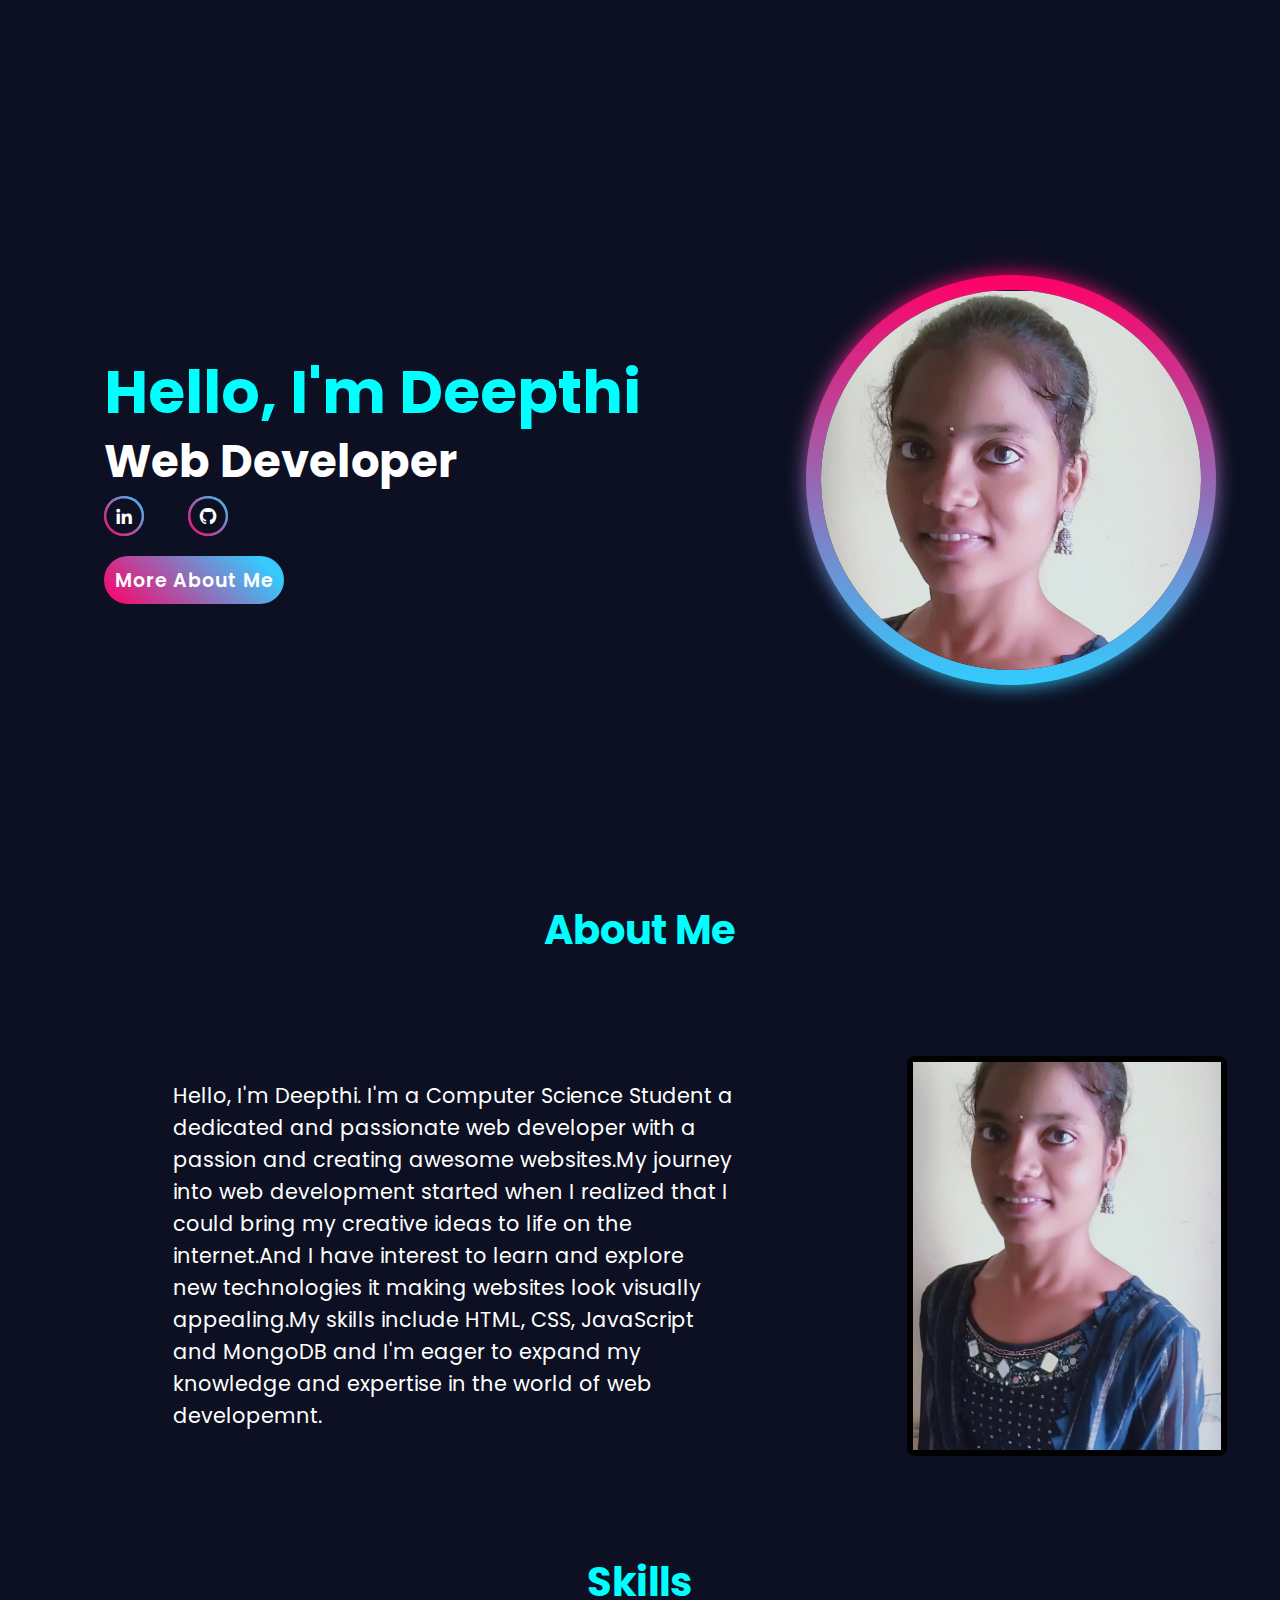
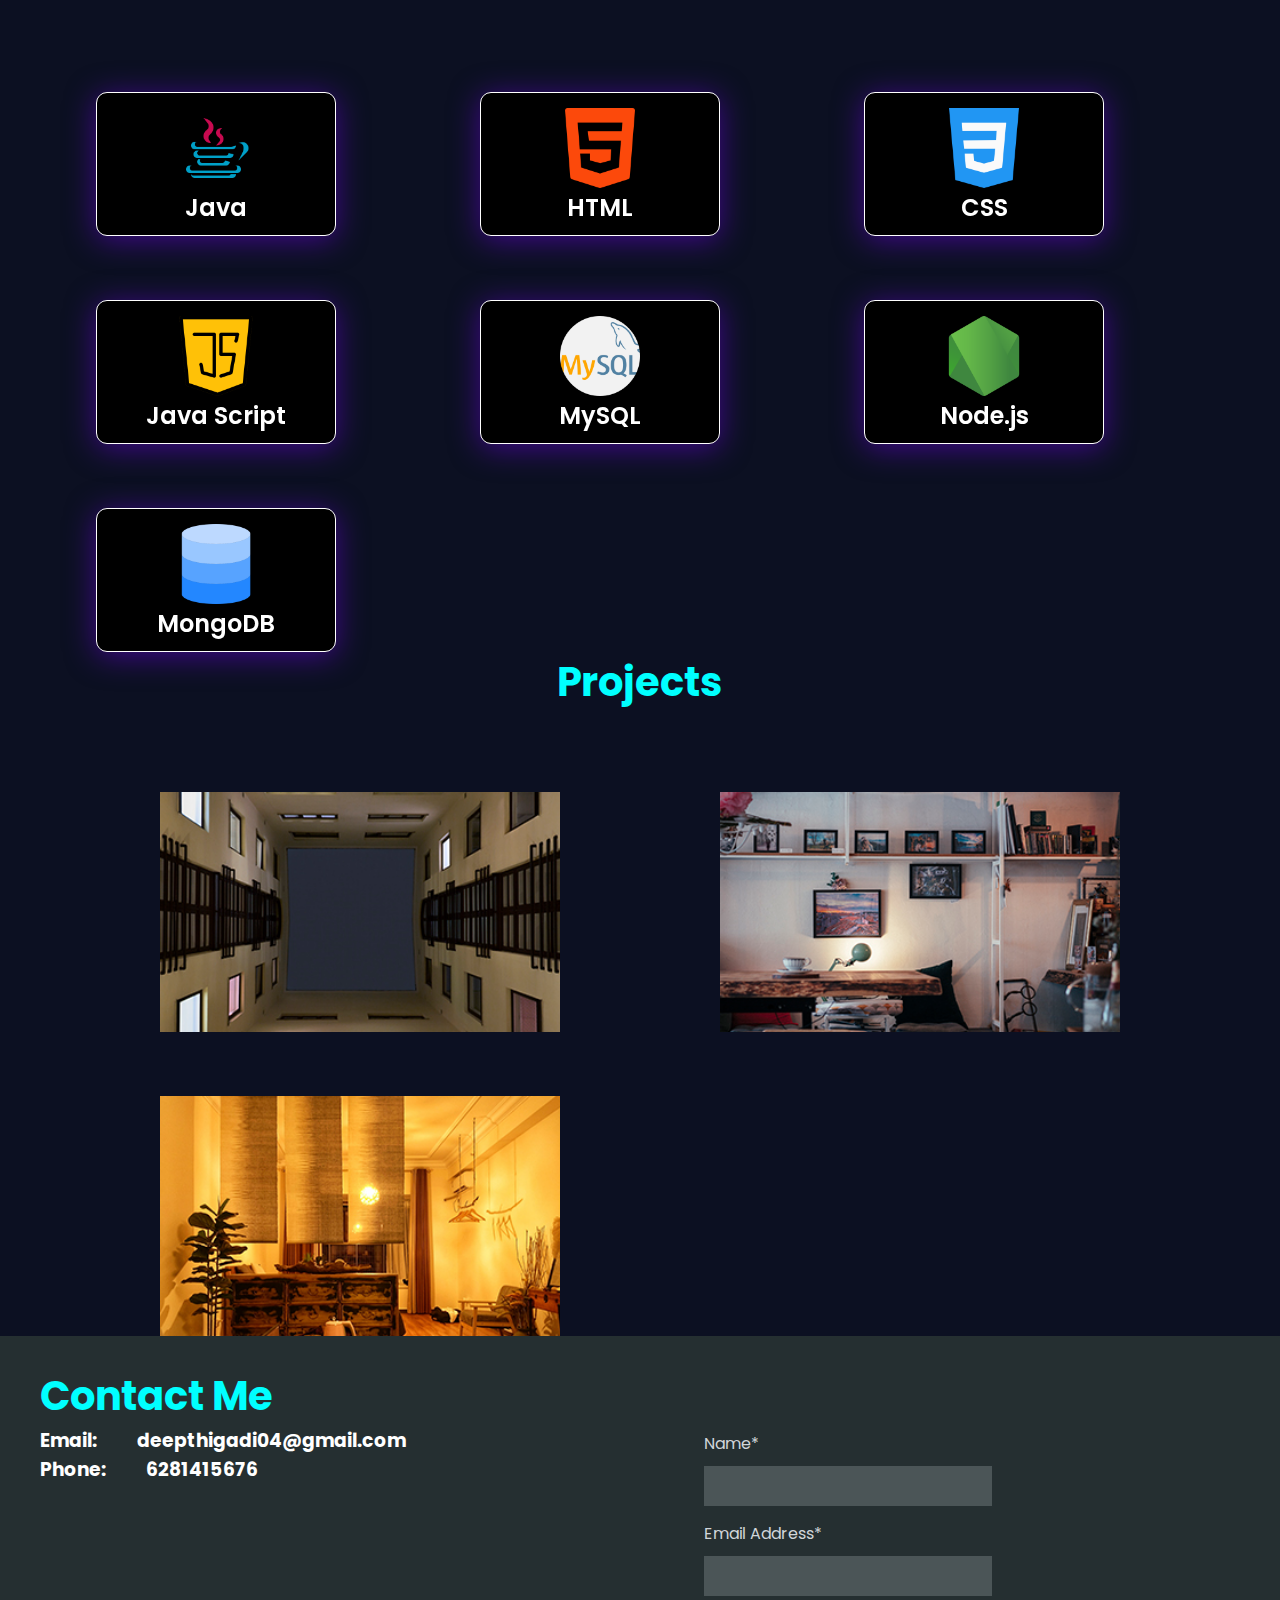
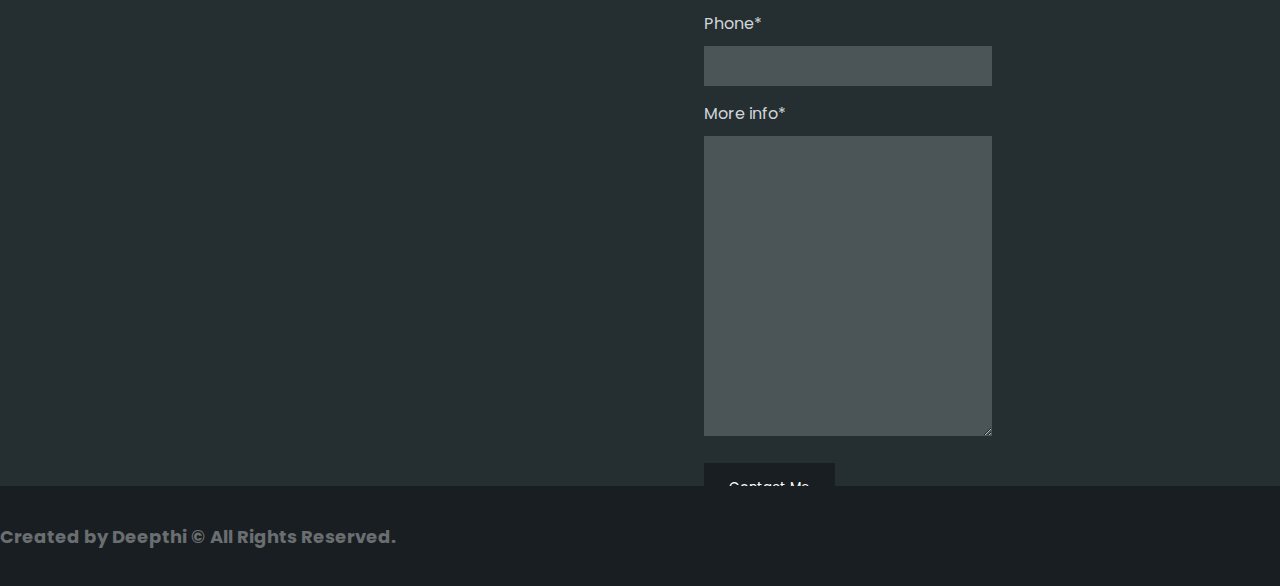
<file: index.html>
<!DOCTYPE html>
<html lang="en">
    <head>
        <meta charset="UTF=-8">
        <meta name="viewport" content="width=device-width, initial-scale=1.0">
        <link rel="stylesheet" href="style.css">
        <link href='https://unpkg.com/boxicons@2.1.4/css/boxicons.min.css' rel='stylesheet'>
        <title>MyPortfolio</title>
    </head>
    <body>
        <header class="header">
        <a href="#" class="logo">Portfolio</a>
        <nav class="navbar">
            <a href="#" style="--i:1;" class="active">Home</a>
            <a href="#" style="--i:2;">About Me</a>
            <a href="#" style="--i:3;">Skills</a>
            <a href="#" style="--i:4;">Projects</a>
            <a href="#" style="--i:5;">Contact Me</a>
        </nav>
    </header>

    <section class="home">
        <div class="home-content">
            <h1>Hello, I'm Deepthi</h1>
            <h3>Web Developer</h3>

            <div class="home-sci">
                <a href="#" style="--i:6;"><i class='bx bxl-linkedin'></i></a>
                <a href="#" style="--i:7;"><i class='bx bxl-github'></i></a>
    
            </div>

            <a href="#" class="btn">More About Me</a>
        </div>
        <div class="home-img">
            <div class="glowing-circle">
                <span></span>
                <span></span>
                <div class="image">
                    <img src="home.png" alt=" ">
                </div>
            </div>
        </div>
    </section>
    



    <section class="about" id="about">
        <h2 class="heading"> <span>About Me</span></h2>
        <!--            about me section starts here-->
        <div class="box">
            <div class="content">
                <P>Hello, I'm Deepthi. I'm a Computer Science Student a dedicated and passionate web developer with a passion and creating awesome websites.My journey into web development started when I realized that I could bring my creative ideas to life on the internet.And I have interest to learn and explore new technologies it making websites look visually appealing.My skills include HTML, CSS, JavaScript and MongoDB and  I'm eager to expand my knowledge and expertise in the world of web developemnt.</P>
            </div>
            <div class="details">

                <img src="home.png" alt="">
            
            </div>
        </div>
    </section>

    <!--End About ME

    <!--Start My Skills-->


    <section class="skills" id="skills">
        <h2 class="heading">Skills</h2>
        <div class="list">
            <!--                skills list starts from here-->

            <div class="item"><img src="java.png" alt=""><span>Java</span></div>
            <div class="item"><img src="html-5.png" alt=""><span>HTML</span></div>
            <div class="item"><img src="css-3.png" alt=""><span>CSS</span></div>
            <div class="item"><img src="java-script.png" alt=""><span>Java Script</span></div>
            <div class="item"><img src="mysql.png" alt=""><span>MySQL</span></div>
            <div class="item"><img src="node-js.png" alt=""><span>Node.js</span></div>
            <div class="item"><img src="database.png" alt=""><span>MongoDB</span></div>
        </div>
    </section>
   
    <!--End My Skills-->

      <!-- Start  My  Projects -->

      <section class="projects" id="projects">
        <h2 class="heading">Projects</h2>
        <div class="galary">
            <div class="item1"> <img src="01.jpg" alt=""><span>Temperature Converter. </span></div>
            <div class="item1"> <img src="08.jpg" alt=""><span>ToDo List Application. </span></div>
            <div class="item1"> <img src="07.jpg" alt=""><span>Communinty Service Project.</span></div>
            
        </div>
    </section>

    <!--End Projects-->

    <!--Start Contact Me-->
    <div class="contact">
        <div class="container">
            <div class="info">
                <h2>Contact Me</h2>  
                <h3>Email:<span>deepthigadi04@gmail.com</span></h3>
                <h3>Phone:<span>6281415676</span></h3>
            </div>    
        </div>
        <div class="form">
            <label>Name*</label>
            <input type="text">
            <label>Email Address*</label>
            <input type="text">
            <label>Phone*</label>
            <input type="text">
            <label>More info*</label>
            <textarea></textarea>
            <input type="submit" value="Contact Me">
        </div>
    </div>



    <!--End Contact Me-->


    <!--Start Footer-->
    <div class="footer">
        <div class="container">
            <span>Created by Deepthi &copy; All Rights Reserved.</span> 
           
        </div>
    </div>



    <!--End Footer-->


</body>


</html>
</file>
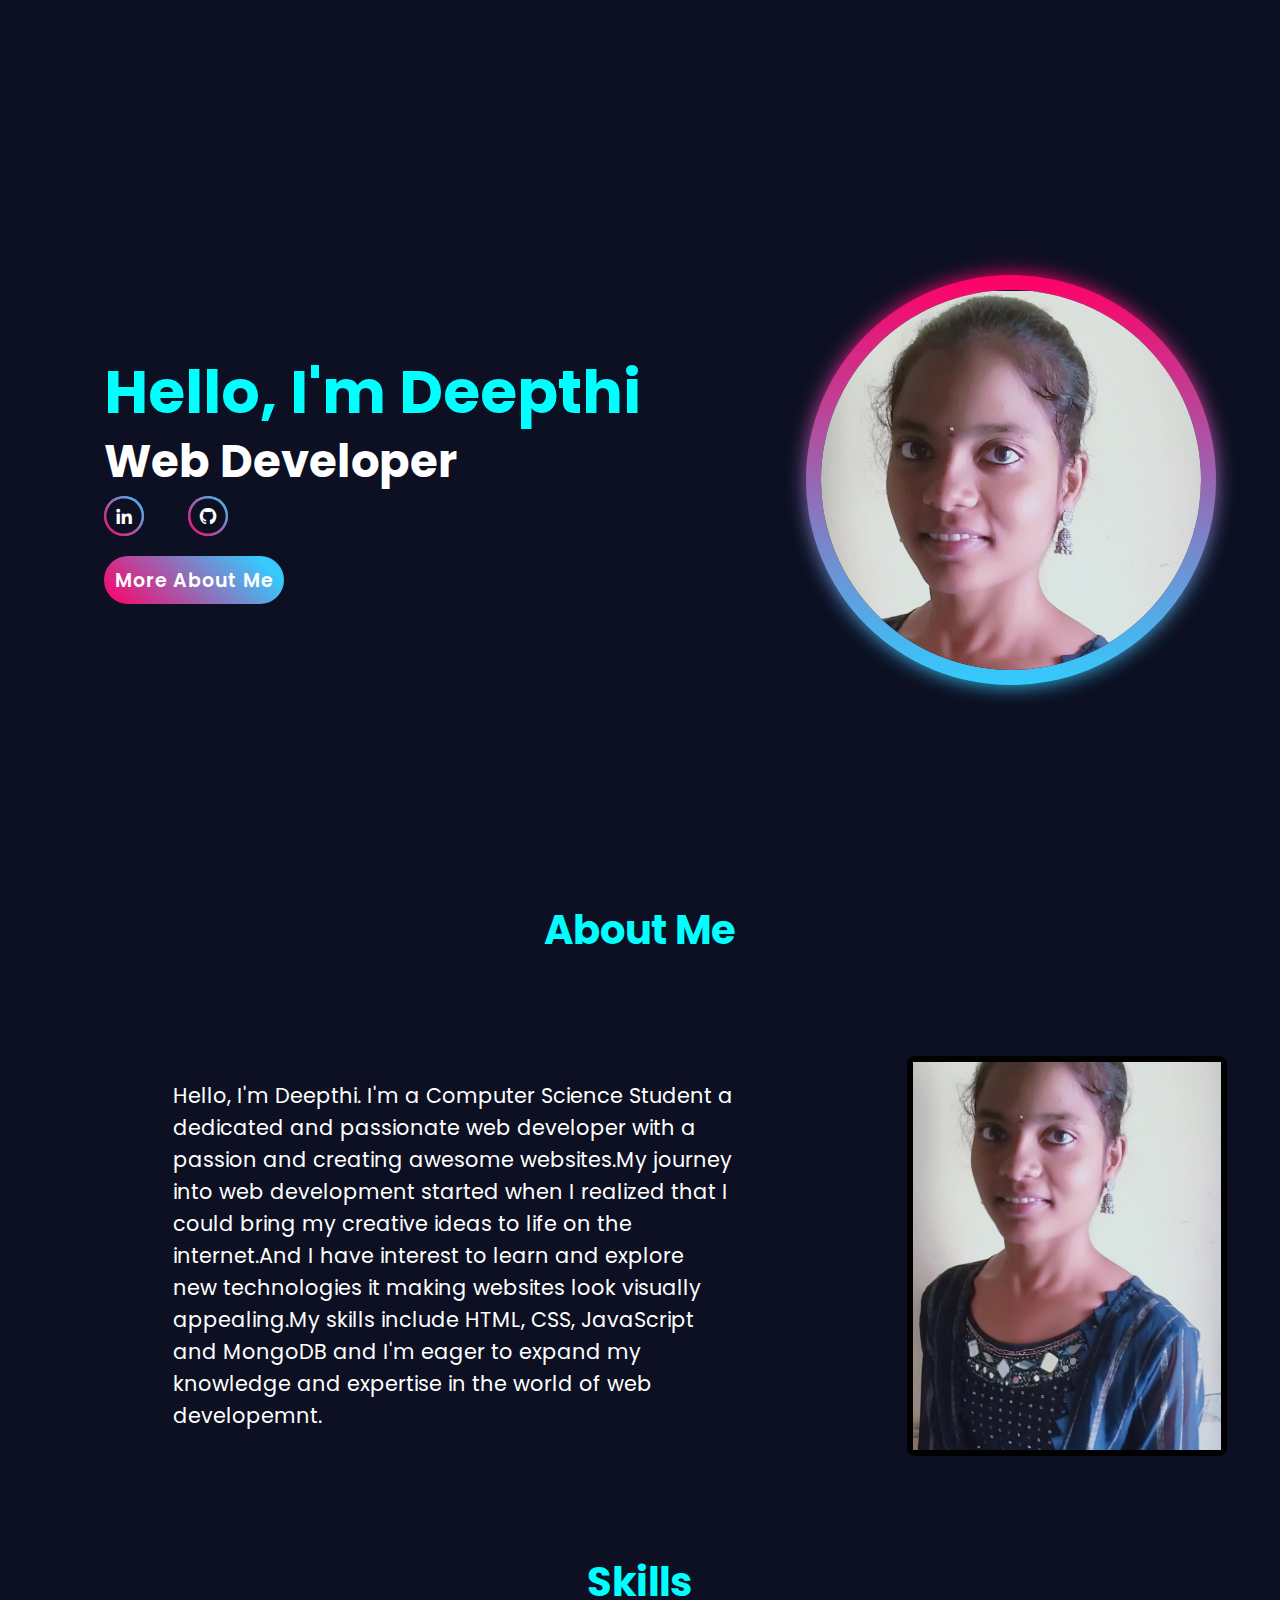
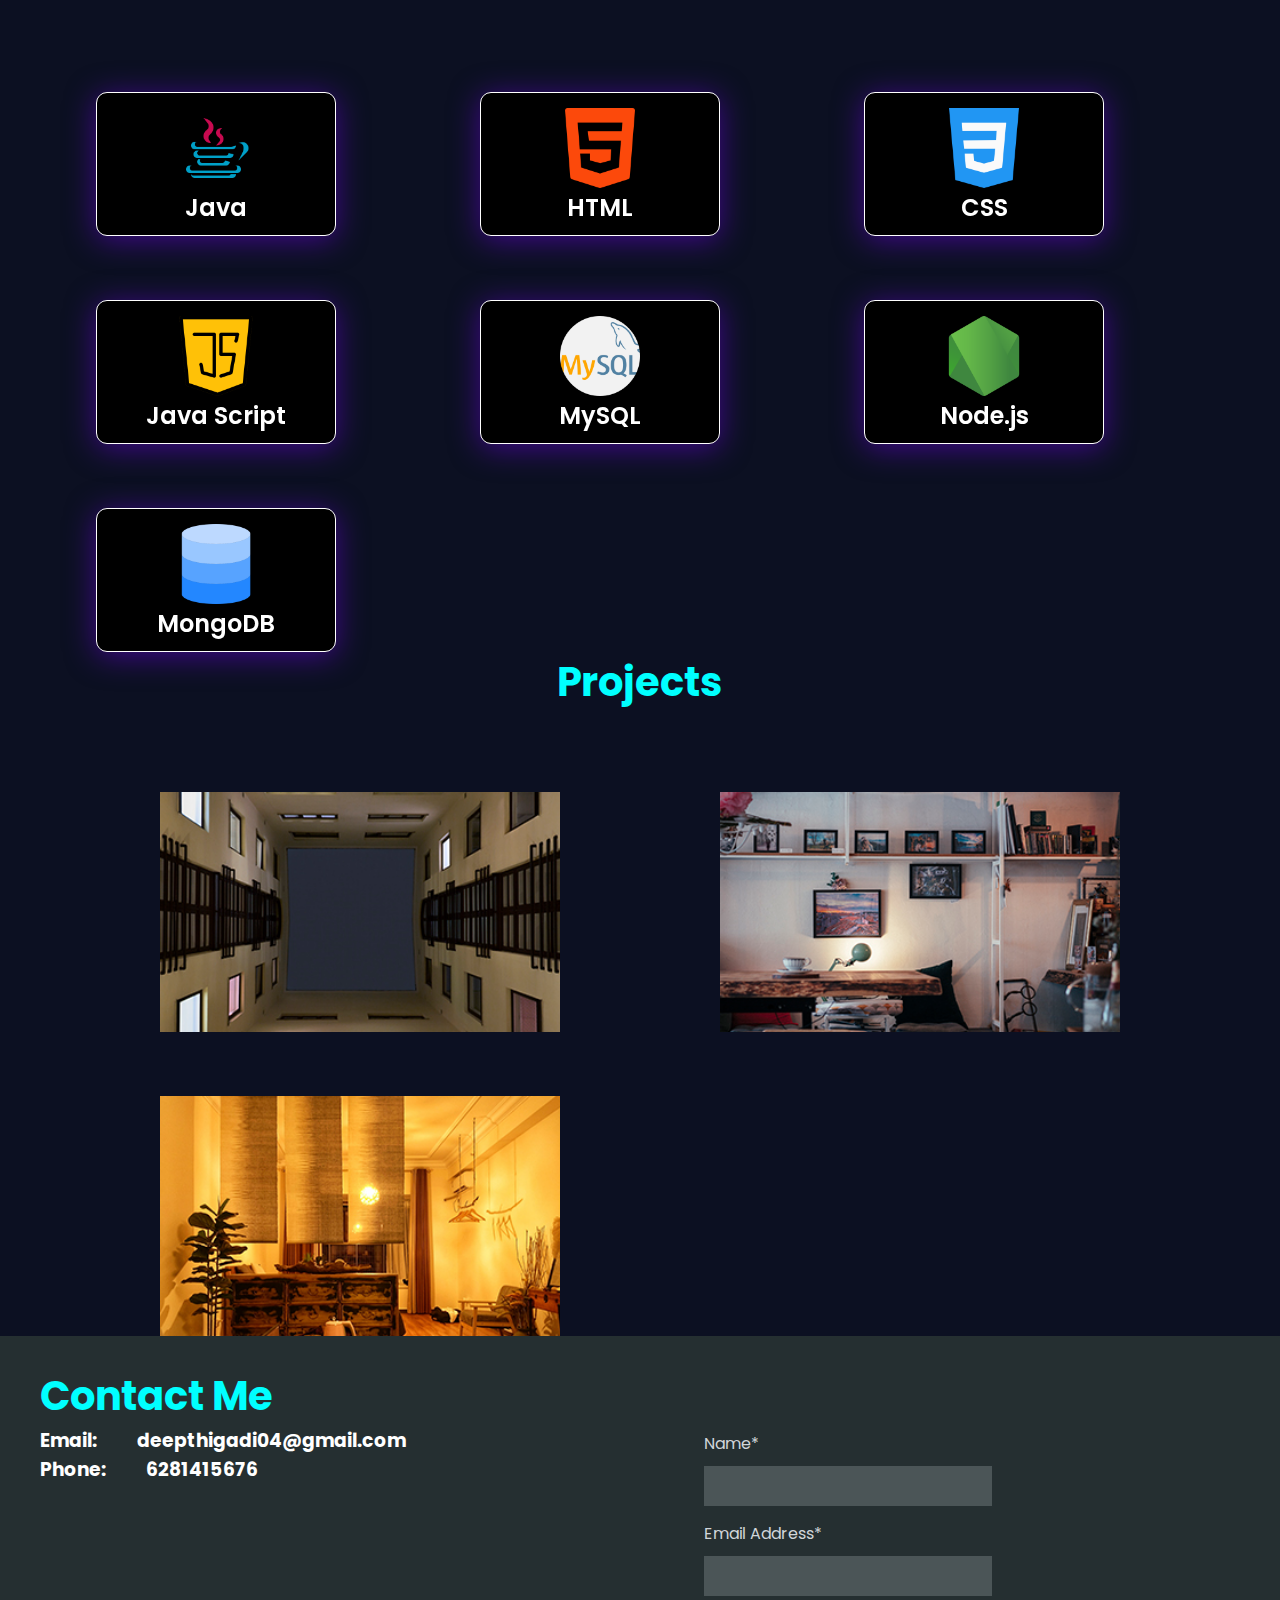
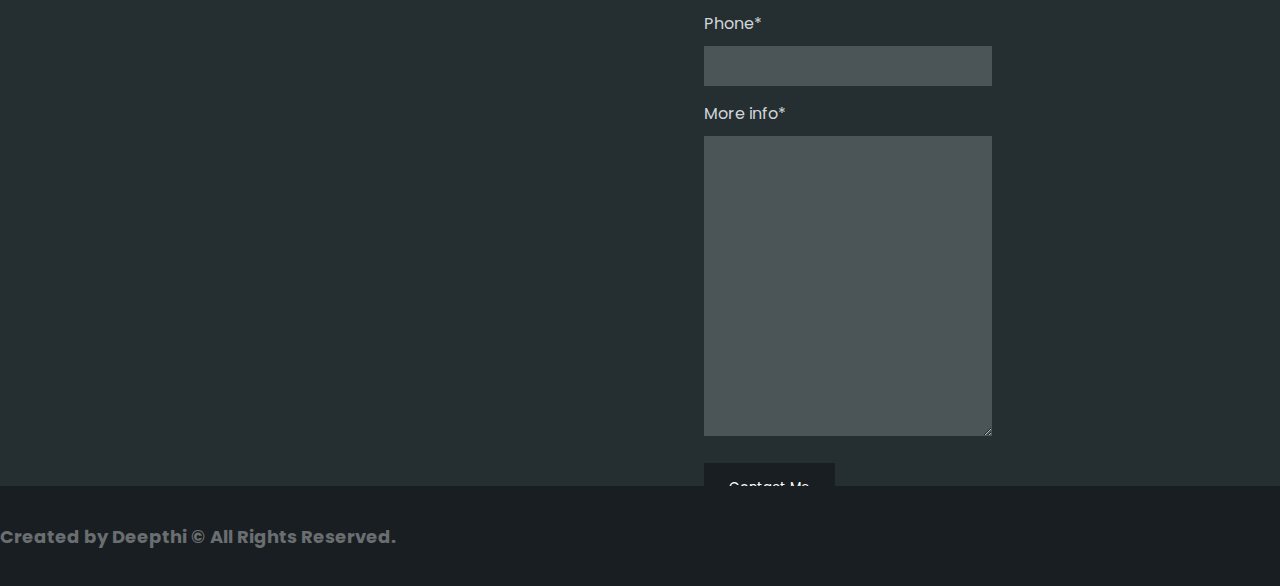
<file: index1.html>
<!DOCTYPE html>
<html lang="en">
    <head>
        <meta charset="UTF=-8">
        <meta name="viewport" content="width=device-width, initial-scale=1.0">
        <link rel="stylesheet" href="style.css">
        <link href='https://unpkg.com/boxicons@2.1.4/css/boxicons.min.css' rel='stylesheet'>
        <title>MyPortfolio</title>
    </head>
    <body>
        <header class="header">
        <a href="#" class="logo">Portfolio</a>
        <nav class="navbar">
            <a href="#" style="--i:1;" class="active">Home</a>
            <a href="#" style="--i:2;">About Me</a>
            <a href="#" style="--i:3;">Skills</a>
            <a href="#" style="--i:4;">Projects</a>
            <a href="#" style="--i:5;">Contact Me</a>
        </nav>
    </header>

    <section class="home">
        <div class="home-content">
            <h1>Hello, I'm Deepthi</h1>
            <h3>Web Developer</h3>

            <div class="home-sci">
                <a href="#" style="--i:6;"><i class='bx bxl-linkedin'></i></a>
                <a href="#" style="--i:7;"><i class='bx bxl-github'></i></a>
    
            </div>

            <a href="#" class="btn">More About Me</a>
        </div>
        <div class="home-img">
            <div class="glowing-circle">
                <span></span>
                <span></span>
                <div class="image">
                    <img src="home.png" alt=" ">
                </div>
            </div>
        </div>
    </section>
    



    <section class="about" id="about">
        <h2 class="heading"> <span>About Me</span></h2>
        <!--            about me section starts here-->
        <div class="box">
            <div class="content">
                <P>Hello, I'm Deepthi. I'm a Computer Science Student a dedicated and passionate web developer with a passion and creating awesome websites.My journey into web development started when I realized that I could bring my creative ideas to life on the internet.And I have interest to learn and explore new technologies it making websites look visually appealing.My skills include HTML, CSS, JavaScript and MongoDB and  I'm eager to expand my knowledge and expertise in the world of web developemnt.</P>
            </div>
            <div class="details">

                <img src="home.png" alt="">
            
            </div>
        </div>
    </section>

    <!--End About ME

    <!--Start My Skills-->


    <section class="skills" id="skills">
        <h2 class="heading">Skills</h2>
        <div class="list">
            <!--                skills list starts from here-->

            <div class="item"><img src="java.png" alt=""><span>Java</span></div>
            <div class="item"><img src="html-5.png" alt=""><span>HTML</span></div>
            <div class="item"><img src="css-3.png" alt=""><span>CSS</span></div>
            <div class="item"><img src="java-script.png" alt=""><span>Java Script</span></div>
            <div class="item"><img src="mysql.png" alt=""><span>MySQL</span></div>
            <div class="item"><img src="node-js.png" alt=""><span>Node.js</span></div>
            <div class="item"><img src="database.png" alt=""><span>MongoDB</span></div>
        </div>
    </section>
   
    <!--End My Skills-->

      <!-- Start  My  Projects -->

      <section class="projects" id="projects">
        <h2 class="heading">Projects</h2>
        <div class="galary">
            <div class="item1"> <img src="01.jpg" alt=""><span>Temperature Converter. </span></div>
            <div class="item1"> <img src="08.jpg" alt=""><span>ToDo List Application. </span></div>
            <div class="item1"> <img src="07.jpg" alt=""><span>Communinty Service Project.</span></div>
            
        </div>
    </section>

    <!--End Projects-->

    <!--Start Contact Me-->
    <div class="contact">
        <div class="container">
            <div class="info">
                <h2>Contact Me</h2>  
                <h3>Email:<span>deepthigadi04@gmail.com</span></h3>
                <h3>Phone:<span>6281415676</span></h3>
            </div>    
        </div>
        <div class="form">
            <label>Name*</label>
            <input type="text">
            <label>Email Address*</label>
            <input type="text">
            <label>Phone*</label>
            <input type="text">
            <label>More info*</label>
            <textarea></textarea>
            <input type="submit" value="Contact Me">
        </div>
    </div>



    <!--End Contact Me-->


    <!--Start Footer-->
    <div class="footer">
        <div class="container">
            <span>Created by Deepthi &copy; All Rights Reserved.</span> 
           
        </div>
    </div>



    <!--End Footer-->


</body>


</html>
</file>
<file: style.css>
@import url('https://fonts.googleapis.com/css2?family=poppins:wght@300;400;500;600;700;800;900&display=swap');

*{
    margin:0;
    padding:0;
    box-sizing:border-box;
    font-family:'Poppins',sans-serif;
}
body{
    background: #0c1022;
    color: #fff;
}

.header{
    position:fixed;
    top:0;
    left:0;
    width:100%;
    padding:20px 10%;
    background:transparent;
    display:flex;
    justify-content: space-between;
    align-items:center;
    z-index:100;
}
.logo{
    font-size: 25px;
    color:#fff;
    text-decoration: none;
    font-weight: 600;
    pointer-events: none;
    opacity: 0;
    animation: slideTop 1s ease forwards;
}
.navbar a{
    display:inline-block;
    font-size:18px;
    color:#fff;
    text-decoration: none;
    font-weight: 500;
    margin-left: 35px;
    opacity: 0;
    animation: slideTop 5s ease forwards;
    animation-delay: calc(.2s * var(--i));
}

.navbar a.active,
.navbar a:hover{
    background:linear-gradient(45deg,#f06,#3cf);
    -webkit-text-fill-color: transparent;
    -webkit-background-clip: text;
}
.home{
    width:100%;
    height:100vh;
    display:flex;
    justify-content: space-between;
    align-items: center;
    padding: 60px 5% 0;
}

.home-content{
    max-width: 700px;
    /* margin-left: -30px; */

}

.home-content h1{
    font-size: 60px;
    font-weight: 700;
    line-height: 1.2;
    margin-left: 40px;
    color: aqua;
    z-index: -1;
}

.home-content h3{
    font-size: 45px;
    font-weight: 700;
    margin-left: 40px;
}
.btn{
    position: relative;
    display: inline-flex;
    justify-content: center;
    align-items: center;
    width:180px;
    height: 48px;
    border-radius: 40px;
    font-size: 19px;
    color:#fff;
    text-decoration: none;
    font-weight: 600;
    letter-spacing: 1px; 
    z-index: 1;
    margin-top: 20px;
    margin-left: 40px;
}

.btn::before{
    content: '';
    position:absolute;
    top: 0;
    left: 0;
    inset: 0;
    /* background: linear-gradient(45deg,#f06,#3cf,#f06); */
    background-size: 200%;
    background-position: 0 0;
    z-index: -1;
    border-radius: 40px;
    filter: blur(5px);
    transition: .5s ease;
}
.btn:hover::before{
    background-position: 100% 0;

}

.btn::after{
    content: '';
    position:absolute;
    top: 0;
    left: 0;
    inset: 0;
    background: linear-gradient(45deg,#f06,#3cf,#f06);
    background-size: 200%;
    background-position: 0 0;
    z-index: -1;
    border-radius: 40px;
    transition: .5s ease;
}

.btn:hover::after{
    background-position: 100% 0;
}
.home-sci a{
    position: relative;
    display: inline-flex;
    justify-content: center;
    align-items: center; 
    width: 40px;
    height: 40px;
    background: linear-gradient(45deg,#f06,#3cf);
    border-radius: 50%;
    font-size: 20px;
    color: #fff;
    text-decoration: none;
    /* margin-left: 50px; */
    margin-left: 40px;
    z-index: -1;

}

.home-sci a::before{
    content: '';
    position: absolute;
    width: 100%;
    height: 100%;
    background: linear-gradient(45deg,#f06,#3cf);
    border-radius: 50%;
    z-index: -1;
    transform: .5s ease;
   
}

.home-sci a:hover::before{
    filter: blur(5px);
}

.home-sci a::after{
    content: '';
    position: absolute;
    width: 100%;
    height: 100%;
    background: #0c1022;
    border-radius: 50%;
    transform: scale(.88);
    z-index: -1;
    transform: .5s ease;
}

.home-sci a:hover::after{
    transform: scale(0);
}

.home-img{
    width: 410px;
    height: 410px;
}
.home-img .glowing-circle{
    position: relative;
    width: 100%;
    height: 100%;
    border-radius: 50%;
    display: flex;
    justify-content: center;
    align-items: center;
}

.home-img .glowing-circle::after{
    content: '';
    position: absolute;
    width: 380px;
    height: 380px;
    background: #0c1022;
    border-radius: 50%;
}

.glowing-circle span{
    position: absolute;
    width: 100%;
    height: 100%;
    background: linear-gradient(#f06,#3cf);
    border-radius: 50%;
}

.glowing-circle span:nth-child(1){
    filter:blur(10px);
}

.glowing-circle .image{
    position: relative;
    width: 380px;
    height: 380px;
    border-radius: 50%;
    z-index: 1;
    overflow: hidden;

    
}

.image img{
    position: absolute;
    top: 1px;
    left: 50%;
    transform: translateX(-50%);
    max-width: 400px;
    object-fit: cover;
}

@keyframes slideTop{
    0%{
        opacity: 0;
        transform: translateY(100px);
    }
    100%{
        opacity: 1;
        transform: translateY(0);
    }
}





/*Start About Me*/

.about{
    text-align: center;
    color: white;
}
h2{
 font-size: 2.5rem;
}
.about h2 span{
    color: aqua;
}
.about .box{
    display: flex;
    align-items: center;
    justify-content: space-evenly;
}
.about .content{
    margin: 5rem;
    padding: 2.5rem;
    font-size: 1.3rem;
    line-height: 2rem;
    text-align: left;
    width: 40rem;
}

.about .details{
    color:aqua;
    border: 0.4rem solid black;
    border-radius: 0.5rem;
    width: 20rem;
    height: 25rem;
}

.about .details img{
    width: 100%;
    height: 100%;
    object-fit: cover;
}

/*End About Me*/

/*Start My Skills*/



.skills{

    text-align: center;
    color: #fff;
}
.skills h2{
  color:aqua;
}

.skills .list{
  margin-top: 5rem;
  width: 100%;
  display: grid;
  align-items: center;
  justify-content: center;
  grid-template-columns: repeat(auto-fit, minmax(20rem, 20rem));
  gap: 4rem; 
}


.skills .list img{
    position: absolute;
    top: 15px;
    width: 5rem;
    height: 5rem;
}

.skills .list .item span{
 font-size: 1.5rem;
 font-weight: 600;
 position: absolute;
 bottom: 10px;
}

.skills .list .item{
    display: flex;
    justify-content: center;
    color: #fff;
    width: 15rem;
    height: 9rem;  
    background: black;
    border-radius: 11px;
    box-shadow: 0 4px 30px rgba(116, 4, 245, 0.5);
    backdrop-filter: blur(20px);
    -webkit-backdrop-filter: blur(20px);
    border: .1rem solid #fff;
}

/* Ends my skills  */

/*Start Projects*/

.projects{

    text-align: center;
    color: #fff;
}
.projects h2{
  color:aqua;
}

.projects .galary{
    margin-left: 5rem;
    margin-top: 5rem;
    display: grid;
    align-items: center;
    justify-content:space-evenly;
    grid-template-columns: repeat(auto-fill ,minmax(30rem, auto));
    row-gap: 4rem;
}
.projects .galary .item1 img{
  object-fit: cover;
  width: 25rem;
  height: 15rem;
}
.item1{
    cursor: pointer;
    position: relative;
    width: 25rem;
    height: 15rem;
    background: linear-gradient(0deg, #000, #272727);
  }
  
  .item1:before, .item1:after {
    content: '';
    position: absolute;
    left: -2px;
    top: -2px;
    /* background: linear-gradient(45deg, #fb0094, #0000ff, #00ff00,#ffff00, #ff0000, #fb0094, 
      #0000ff, #00ff00,#ffff00, #ff0000);     */
    width: calc(100% + 4px);
    height: calc(100% + 4px);
    z-index: -1;
  
  }
  
  .item1 span{
    box-shadow: 0 0  1rem #fff;
    flex-direction: column;
    display: flex;
    justify-content: center;
    align-items: center;
    padding: .4rem;
    width: 25rem;
    height: 15rem;
    font-size: 24px;
    color: #fff;
    font-weight: 600;
    background: rgba(0, 0, 0, .80);
    position:absolute ;   
    top: 0;
    left: 0;
    opacity: 0;
    transition: all .5s ease;
  }
  .item1:hover span{
    transition: all .5s ease;
    opacity: 1;
  }
  .item1 a{
    text-decoration: underline;
    color: #fff;
  }

/*End Projects*/

/*Start Contact Me*/

.contact{
    background-color:#252F31;
    overflow:hidden;
    height:750px;
    margin-top:0px;
    margin-bottom:0px;
    

}

.contact .info{
    width:50%;
    float:left;
    margin-right:5%;
}

.contact h2{
    color:aqua;
    margin-top:30px;
    padding-left:40px;


}

.contact .address span{
    display:block;
}

.contact h3{
    padding-left:40px;
    color:#FFF;
}

.contact h3 span{
    color:#FFF;
    padding-left:40px;
}

.contact .form {
    width:45%;
    float:left;
    margin-top:80px;
}

.contact .form label{
    display:block;
    color:#D1D6DA;
    margin-bottom:10px;
    margin-top:15px;
    
}

.contact .form input[type="text"]{
    background-color:#4b5557;
    color:#FFF;
    border:0;
    width:50%;
    padding:10px;
}

.contact .form textarea{
    background-color:#4b5557;
    color:#FFF;
    border:0;
    width:50%;
    padding:10px;
    height:300px;
}

.contact .form input[type="submit"]{
    display:block;
    margin-top:20px;
    padding:15px 25px;
    background-color:#191e22;
    color:#FFF;
    border:0;

}

/*End Contact Me*/


/*Start Footer*/

.footer{
    background-color:#191E22;
    color:#6A6E71;
    padding:20px 0;
    text-align:center;
    height:100px;
    
}

.footer span{
    font-weight:bold;
    font-size:18px;
    float:left;
    margin-top:17px;
}



/*End Footer*/
</file>
